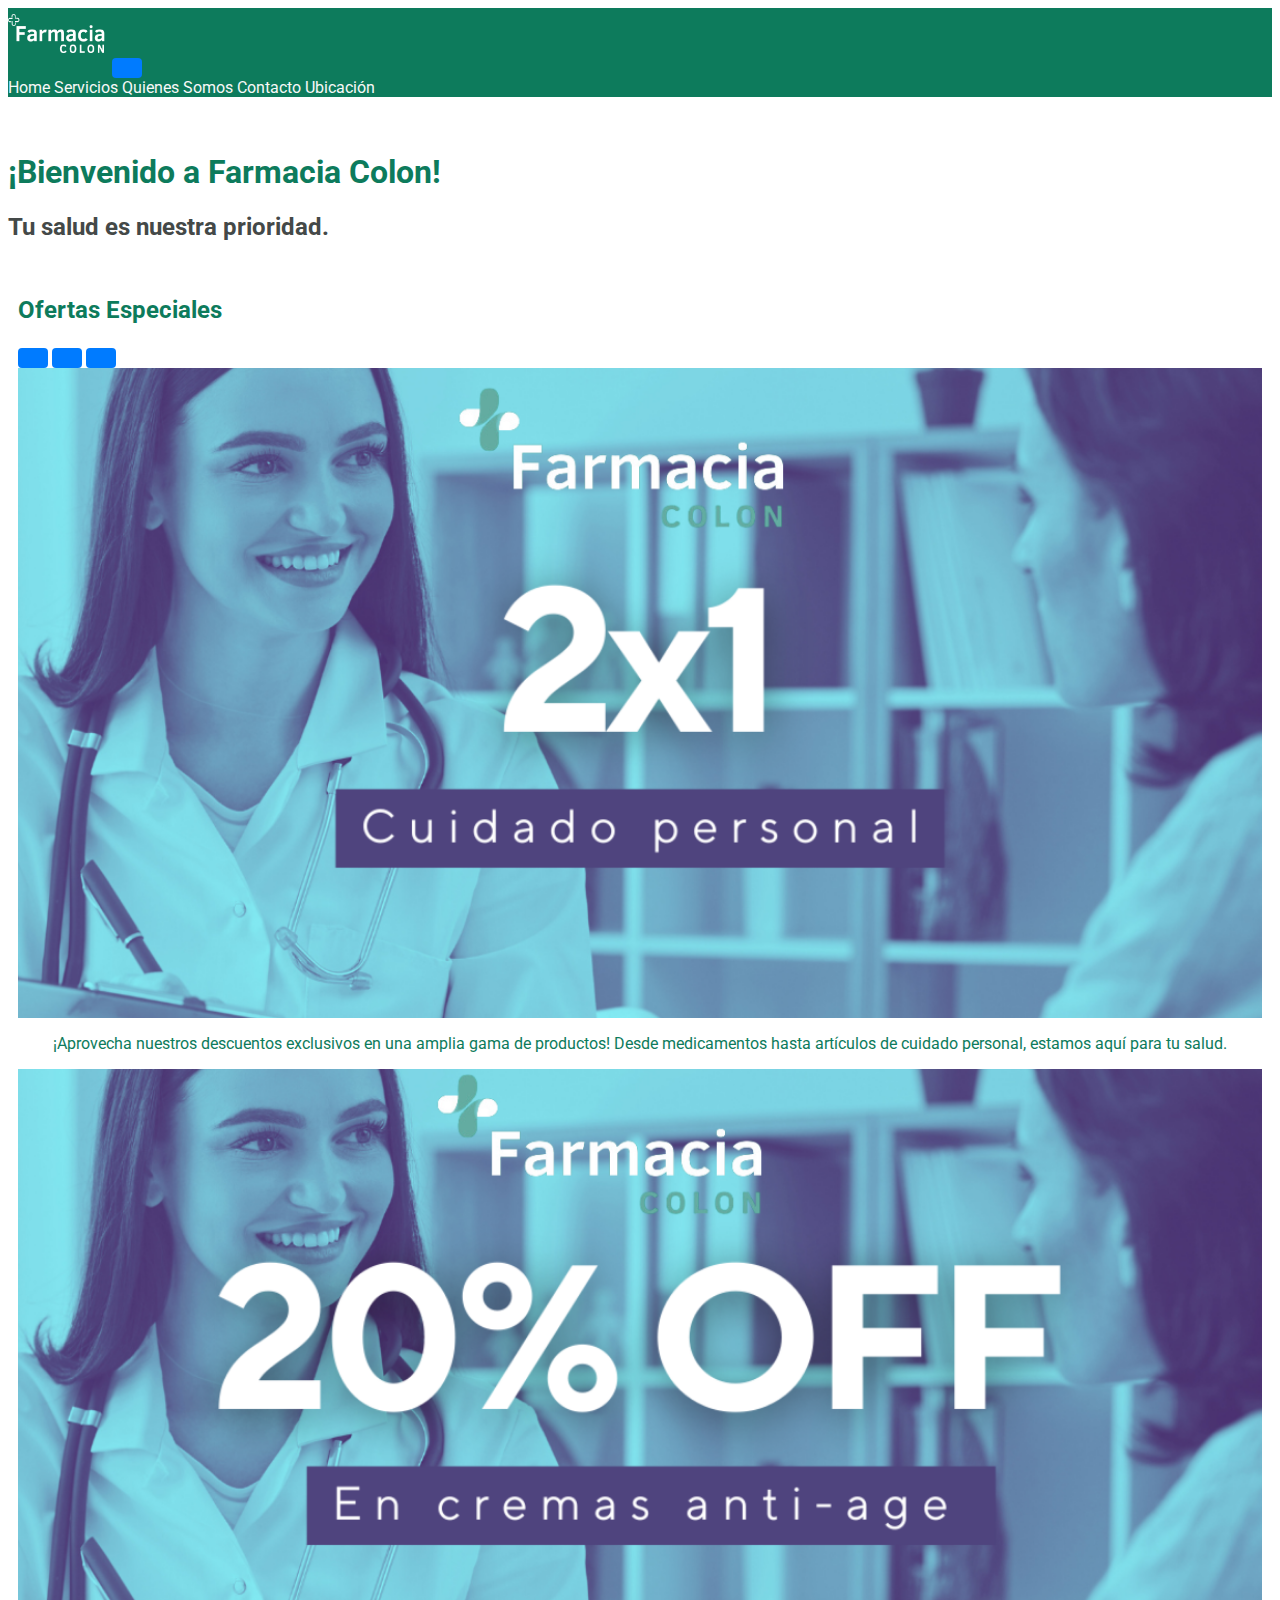
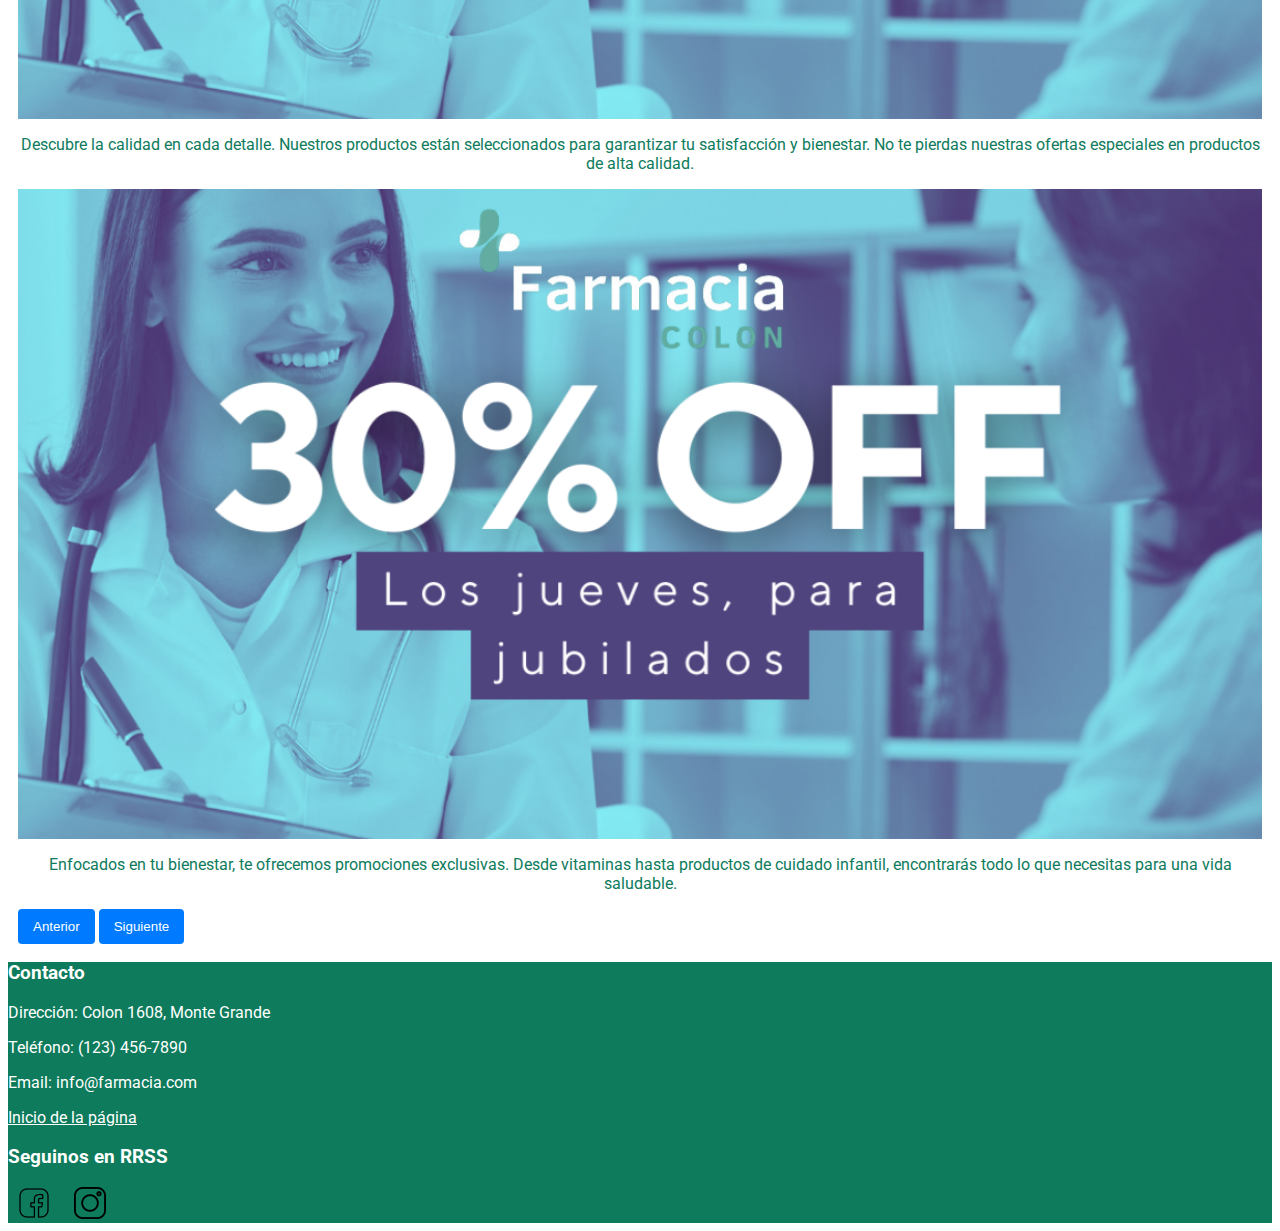
<file: web/index.html>
<!doctype html>
<html lang="es">
  <head>
    <meta charset="utf-8">
  
    <meta name="viewport" content="width=device-width, initial-scale=1"> 
    <link href="https://cdn.jsdelivr.net/npm/bootstrap@5.2.3/dist/css/bootstrap.min.css" rel="stylesheet" integrity="sha384-rbsA2VBKQhggwzxH7pPCaAqO46MgnOM80zW1RWuH61DGLwZJEdK2Kadq2F9CUG65" crossorigin="anonymous">
    <link rel="preconnect" href="https://fonts.googleapis.com">
    <link rel="preconnect" href="https://fonts.gstatic.com" crossorigin>
    <link href="https://fonts.googleapis.com/css2?family=Roboto:wght@300&display=swap" rel="stylesheet">
    <link rel="stylesheet" href="estilos/style.css">
    <title>Farmacia Colon</title>
  </head>
  <body>



  <header>
    <nav class="navbar navbar-expand-sm">
      <div class="container-fluid">
        <a class="navbar-brand" href="#"><img src="imagenes/logo.png" alt="logo" width="350" height="200" id="logo"></a>
        <button class="navbar-toggler" type="button" data-bs-toggle="collapse" data-bs-target="#navbarNavAltMarkup"
          aria-controls="navbarNavAltMarkup" aria-expanded="false" aria-label="Toggle navigation">
          <span class="navbar-toggler-icon"></span>
        </button>
        <div class="collapse navbar-collapse" id="navbarNavAltMarkup">
          <div class="navbar-nav">
            <a class="nav-link active" aria-current="page" href="#">Home</a>
            <a class="nav-link" href="paginas/servicios.html">Servicios</a>
            <a class="nav-link" href="paginas/quienessomos.html">Quienes Somos</a>
            <a class="nav-link" href="paginas/contacto.html">Contacto</a>
            <a class="nav-link" href="paginas/ubicacion.html">Ubicación </a>
          </div>
        </div>
      </div>
    </nav>
  </header>

    
    <main class="container-fluid ">
      <div class="encabezado">
        <h1>¡Bienvenido a Farmacia Colon!</h1>
        <h2>Tu salud es nuestra prioridad.
        </h2>
      </div>
    </main>

    <section class="ofertas-especiales">
      <h2>Ofertas Especiales</h2>

    <div id="carouselExampleCaptions" class="carousel slide">
    
      <div class="carousel-indicators">
        <button type="button" data-bs-target="#carouselExampleCaptions" data-bs-slide-to="0" class="active" aria-current="true" aria-label="Slide 1"></button>
        <button type="button" data-bs-target="#carouselExampleCaptions" data-bs-slide-to="1" aria-label="Slide 2"></button>
        <button type="button" data-bs-target="#carouselExampleCaptions" data-bs-slide-to="2" aria-label="Slide 3"></button>
      </div>

      <div class="carousel-inner">
        <div class="carousel-item active" data-bs-interval="2000">
          <img src="imagenes/oferta1.png" alt="Oferta Especial - Imagen 1" width="350" height="200" title="Oferta Especial - Imagen 1 - 20% descuento cremas">
          <div class="carousel-caption">
              <p class="parrafo-carrousel">¡Aprovecha nuestros descuentos exclusivos en una amplia gama de productos! Desde medicamentos hasta artículos de cuidado personal, estamos aquí para tu salud.</p>
          </div>
      </div>
      <div class="carousel-item" data-bs-interval="2000">
          <img src="imagenes/oferta2.png" alt="Oferta Especial - Imagen 2" width="350" height="200" title="Oferta Especial - Imagen 2 - 2x1 cuidado personal">
          <div class="carousel-caption">
              <p class="parrafo-carrousel">Descubre la calidad en cada detalle. Nuestros productos están seleccionados para garantizar tu satisfacción y bienestar. No te pierdas nuestras ofertas especiales en productos de alta calidad.</p>
          </div>
      </div>
      <div class="carousel-item" data-bs-interval="2000">
          <img src="imagenes/oferta3.png" alt="Oferta Especial - Imagen 3" width="350" height="200" title="Oferta Especial - Imagen 3 - 30% descuento jueves jubilados">
          <div class="carousel-caption">
              <p class="parrafo-carrousel">Enfocados en tu bienestar, te ofrecemos promociones exclusivas. Desde vitaminas hasta productos de cuidado infantil, encontrarás todo lo que necesitas para una vida saludable.</p>
          </div>
        </div>
      </div>

      <button class="carousel-control-prev" type="button" data-bs-target="#carouselExampleCaptions" data-bs-slide="prev">
        <span class="carousel-control-prev-icon" aria-hidden="true"></span>
        <span class="visually-hidden">Anterior</span>
      </button>
      <button class="carousel-control-next" type="button" data-bs-target="#carouselExampleCaptions" data-bs-slide="next">
        <span class="carousel-control-next-icon" aria-hidden="true"></span>
        <span class="visually-hidden">Siguiente</span>
      </button>
    </div>
  </section>


    
  <footer>
    <div class="container custom">
        <div class="row">
            <div class="col-md-6">
                <h3>Contacto</h3>
                <p>Dirección: Colon 1608, Monte Grande</p>
                <p>Teléfono: (123) 456-7890</p>
                <p>Email: info@farmacia.com</p>
                <a href="index.html" target="_top">Inicio de la página</a>
            </div>
            <div class="col-md-6">
              <h3>Seguinos en RRSS</h3>
              <a href="https://es-la.facebook.com/Farmacolon" target="_blank" class="red-social"><img src="imagenes/facebook.png" alt="Facebook"  width="32" 
                height="32"></a>
              <a href="https://www.instagram.com/farmacia.colon.mg/" target="_blank" class="red-social"><img src="imagenes/instagram.png" alt="Instagram"  width="32" 
                height="32"></a>
            </div>
        </div>
    </div>
</footer>

    <script src="https://cdn.jsdelivr.net/npm/bootstrap@5.2.3/dist/js/bootstrap.bundle.min.js" integrity="sha384-kenU1KFdBIe4zVF0s0G1M5b4hcpxyD9F7jL+jjXkk+Q2h455rYXK/7HAuoJl+0I4" crossorigin="anonymous"></script>
  </body>
</html>
</file>
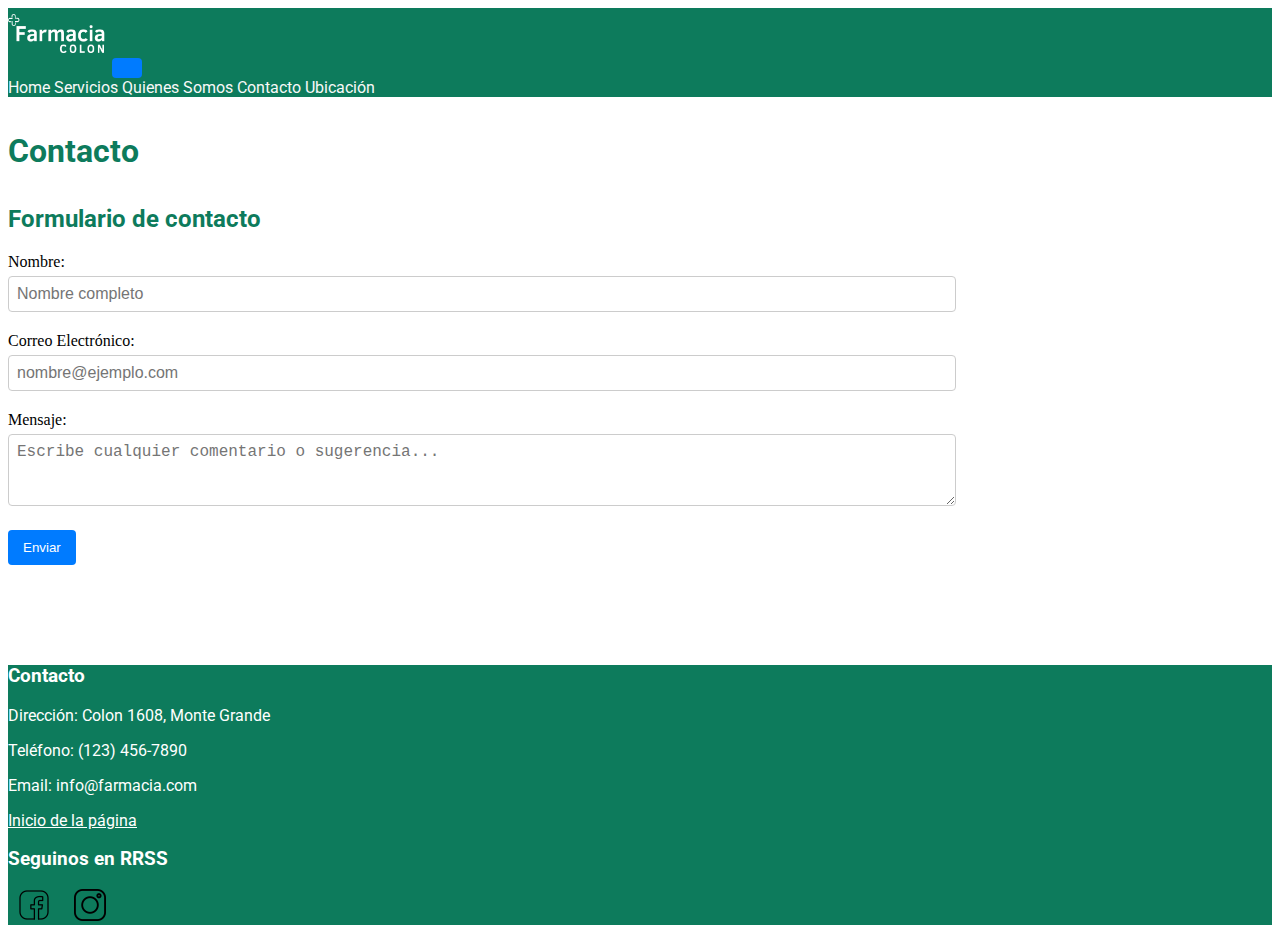
<file: web/paginas/contacto.html>
<!doctype html>
<html lang="es">
  <head>
    <meta charset="utf-8">
  
    <meta name="viewport" content="width=device-width, initial-scale=1"> 
    <link href="https://cdn.jsdelivr.net/npm/bootstrap@5.2.3/dist/css/bootstrap.min.css" rel="stylesheet" integrity="sha384-rbsA2VBKQhggwzxH7pPCaAqO46MgnOM80zW1RWuH61DGLwZJEdK2Kadq2F9CUG65" crossorigin="anonymous">
    <link rel="stylesheet" href="../estilos/style.css">
    <link rel="preconnect" href="https://fonts.googleapis.com">
    <link rel="preconnect" href="https://fonts.gstatic.com" crossorigin>
    <link href="https://fonts.googleapis.com/css2?family=Roboto:wght@300&display=swap" rel="stylesheet">
    <title>Farmacia Colon</title>
  </head>
  <body>

  <header>

    <nav class="navbar navbar-expand-sm">
      <div class="container-fluid">
        <a class="navbar-brand" href="../index.html"><img src="../imagenes/logo.png" alt="logo" width="350" height="200" id="logo"></a>
        <button class="navbar-toggler" type="button" data-bs-toggle="collapse" data-bs-target="#navbarNavAltMarkup" aria-controls="navbarNavAltMarkup" aria-expanded="false" aria-label="Toggle navigation">
          <span class="navbar-toggler-icon"></span>
        </button>
        <div class="collapse navbar-collapse" id="navbarNavAltMarkup">
          <div class="navbar-nav">
            <a class="nav-link" href="../index.html">Home</a>
            <a class="nav-link" href="servicios.html">Servicios</a>
            <a class="nav-link" href="quienessomos.html">Quienes Somos</a>
            <a class="nav-link active" aria-current="page" href="contacto.html">Contacto</a>
            <a class="nav-link" href="ubicacion.html">Ubicación</a>
          </div>
        </div>
      </div>
    </nav>

    </header>

    <main class="container-fluid ">
      <div >
        <h1 class="encabezado">Contacto</h1>
      </div>
        
    </main>

    <div class="container-fluid">

      <h2>Formulario de contacto</h2>
      <form action="/mi-pagina-procesar" method="post">
        <div class="formulario">
          <label for="nombre">Nombre:</label>
          <input type="text" id="nombre" name="nombre" placeholder="Nombre completo">
        </div>
  
        <div class="formulario">
          <label for="mail">Correo Electrónico:</label>
          <input type="email" id="mail" name="mail" placeholder="nombre@ejemplo.com">
        </div>
  
        <div class="formulario">
          <label for="msg">Mensaje:</label>
          <textarea id="msg" name="msg" placeholder="Escribe cualquier comentario o sugerencia..." rows="3"></textarea>
        </div>
  
        <button type="submit">Enviar</button>
      </form>
    </div>

    <footer class="footer-fijo">
      <div class="container custom">
          <div class="row">
              <div class="col-md-6">
                  <h3>Contacto</h3>
                  <p>Dirección: Colon 1608, Monte Grande</p>
                  <p>Teléfono: (123) 456-7890</p>
                  <p>Email: info@farmacia.com</p>
                  <a href="contacto.html" target="_top">Inicio de la página</a>
              </div>
              <div class="col-md-6">
                  <h3>Seguinos en RRSS</h3>
                  <a href="https://es-la.facebook.com/Farmacolon" target="_blank" class="red-social"><img src="../imagenes/facebook.png" alt="Facebook"  width="32" 
                    height="32"></a>
                    <a href="https://www.instagram.com/farmacia.colon.mg/" target="_blank" class="red-social"><img src="../imagenes/instagram.png" alt="Instagram"  width="32" 
                      height="32"></a>
              
              </div>
          </div>
      </div>
  </footer>
      
      <script src="https://cdn.jsdelivr.net/npm/bootstrap@5.2.3/dist/js/bootstrap.bundle.min.js" integrity="sha384-kenU1KFdBIe4zVF0s0G1M5b4hcpxyD9F7jL+jjXkk+Q2h455rYXK/7HAuoJl+0I4" crossorigin="anonymous"></script>
    
    
  </body>
</html>
</file>
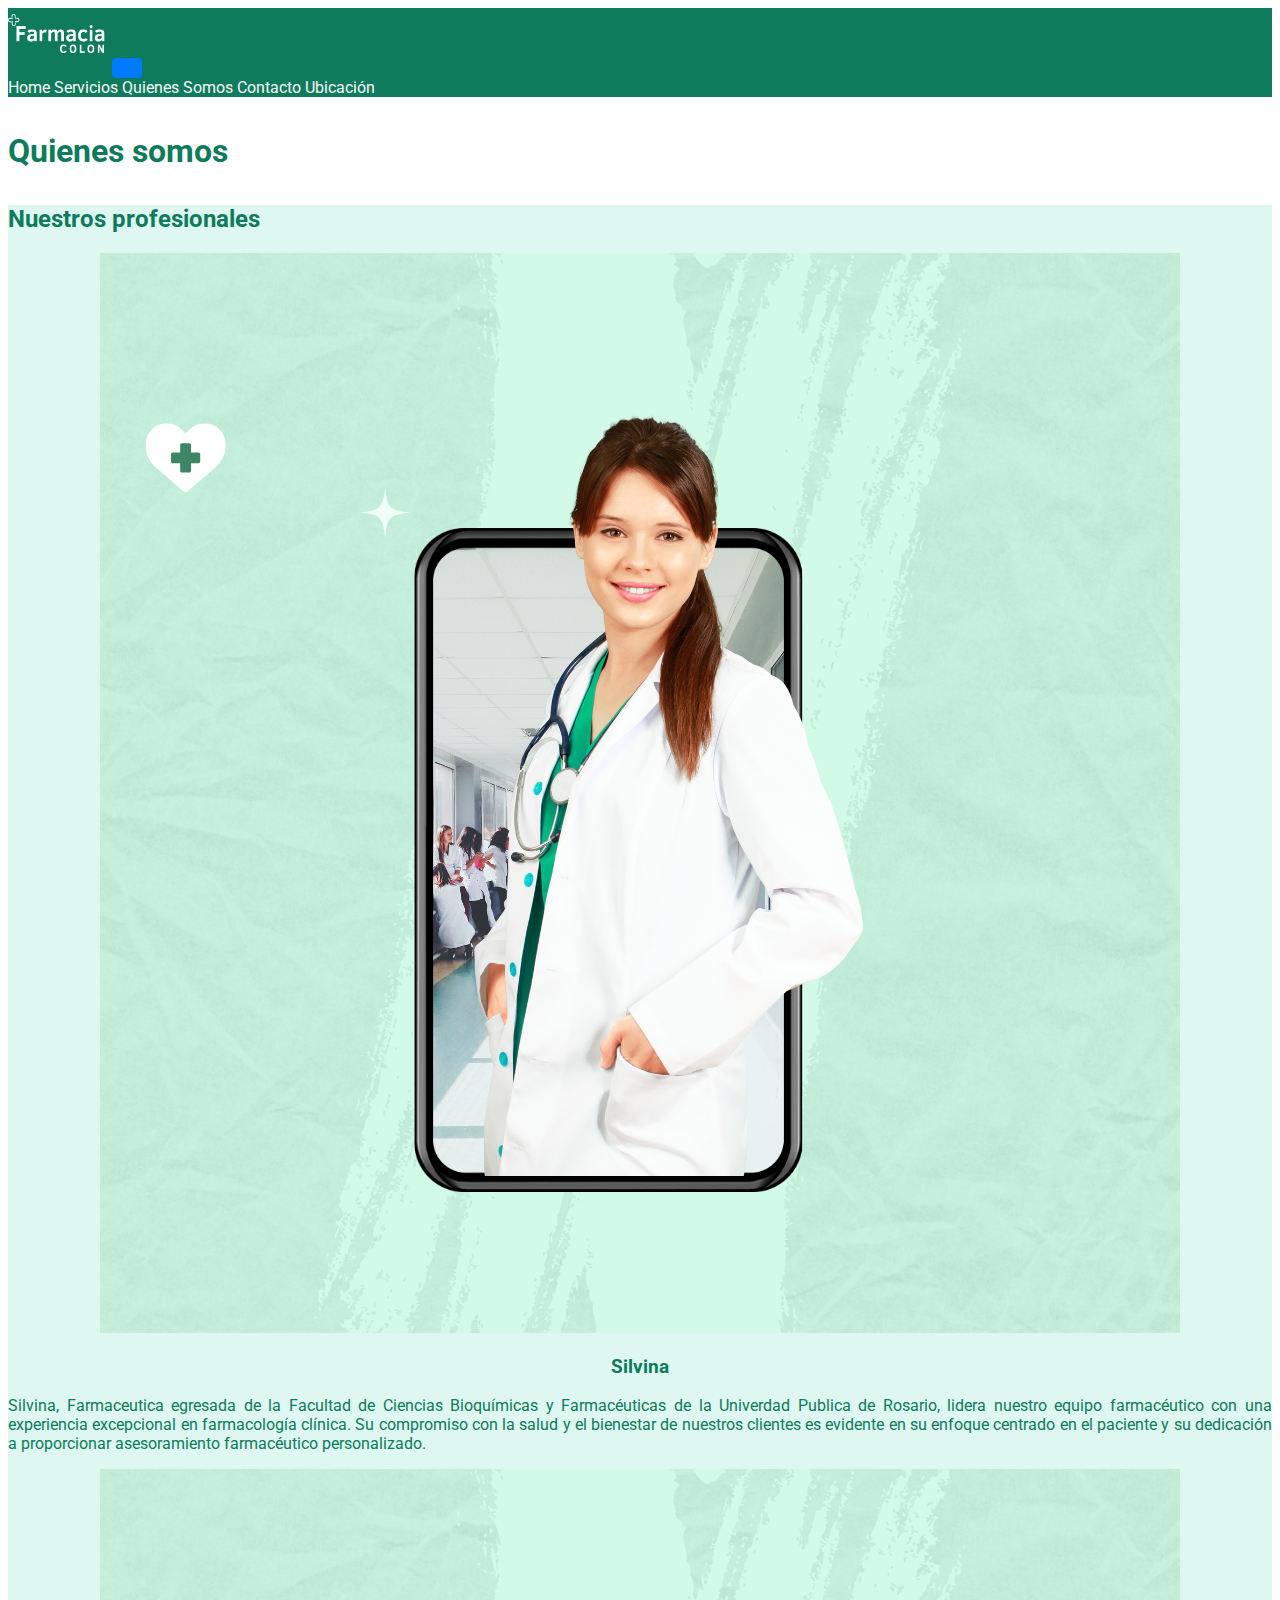
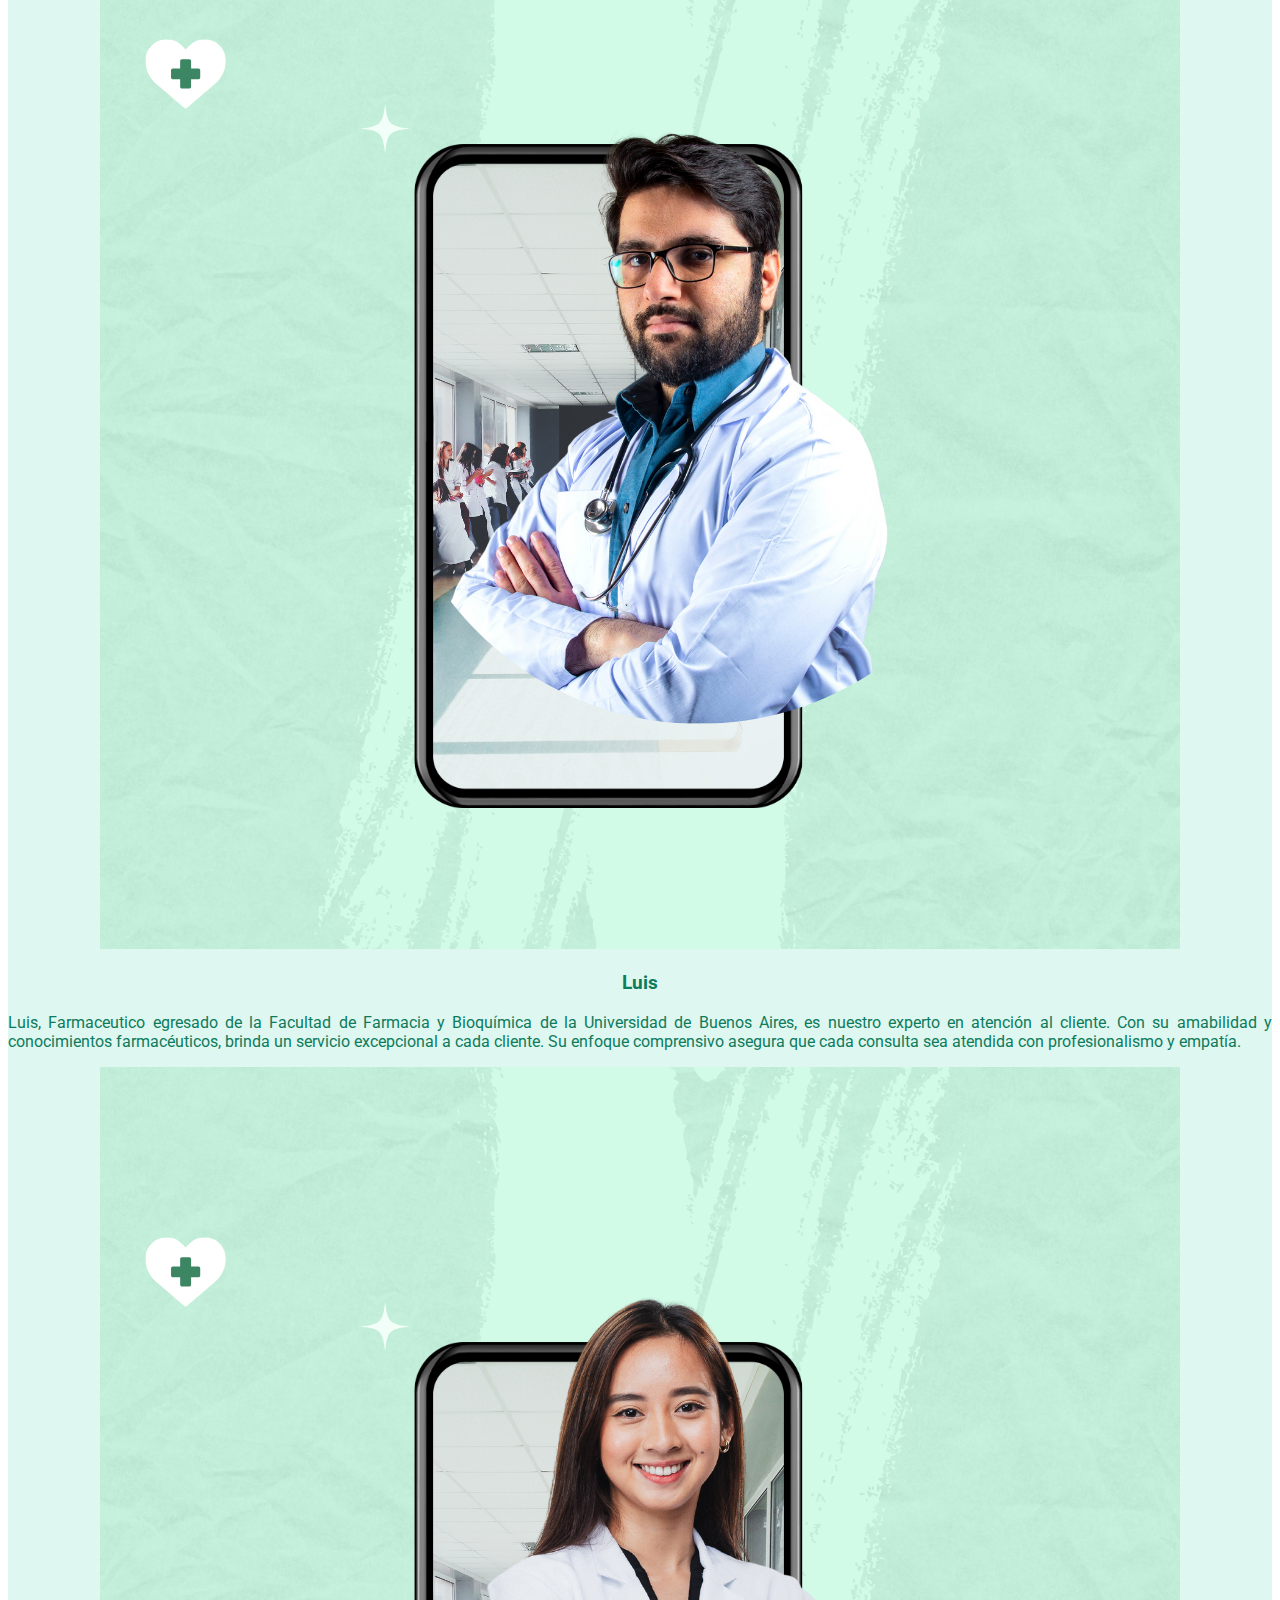
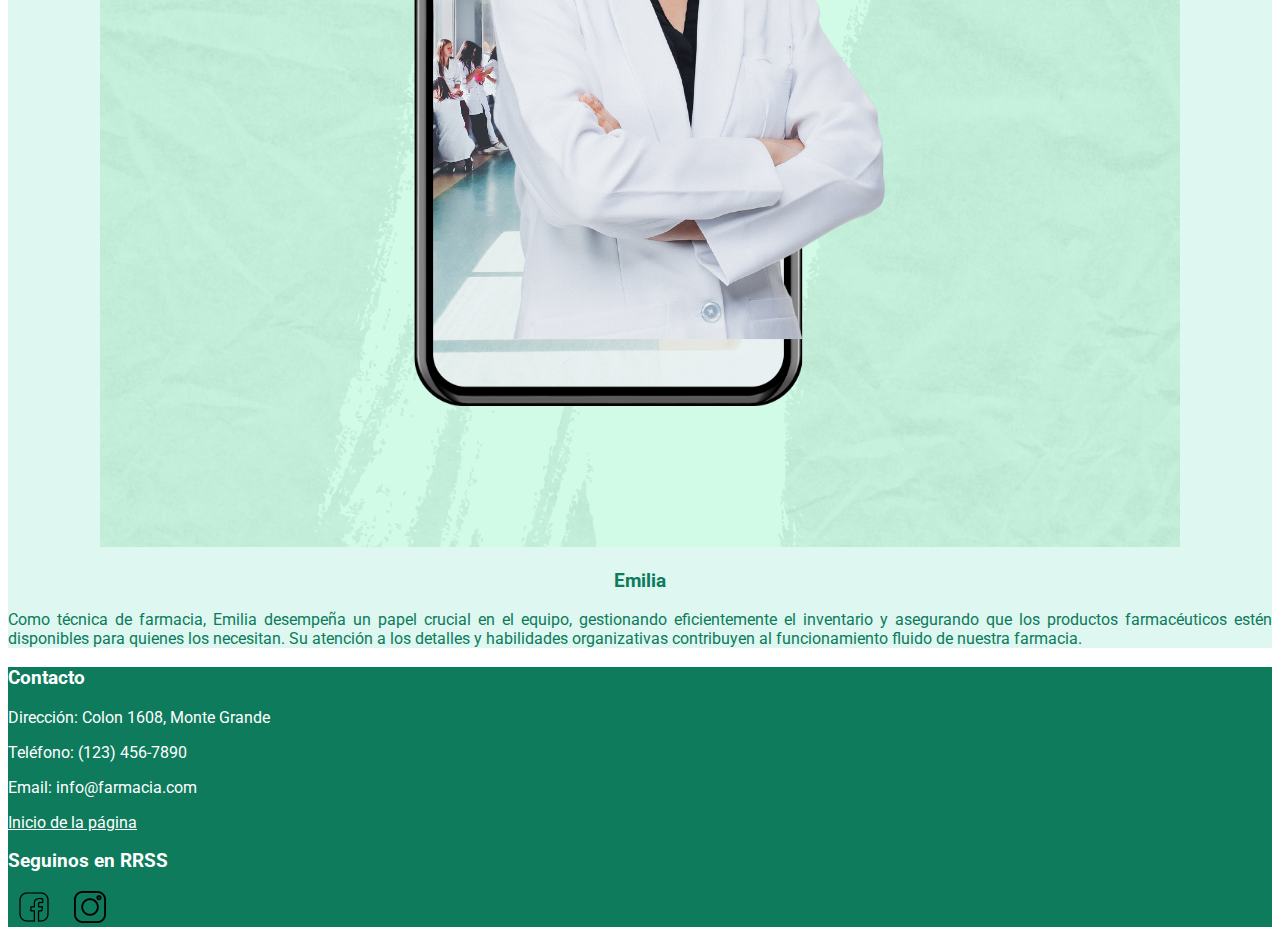
<file: web/paginas/quienessomos.html>
<!doctype html>
<html lang="es">
  <head>
    <meta charset="utf-8">
  
    <meta name="viewport" content="width=device-width, initial-scale=1"> 
    <link href="https://cdn.jsdelivr.net/npm/bootstrap@5.2.3/dist/css/bootstrap.min.css" rel="stylesheet" integrity="sha384-rbsA2VBKQhggwzxH7pPCaAqO46MgnOM80zW1RWuH61DGLwZJEdK2Kadq2F9CUG65" crossorigin="anonymous">
    <link rel="stylesheet" href="../estilos/style.css">
    <link rel="preconnect" href="https://fonts.googleapis.com">
    <link rel="preconnect" href="https://fonts.gstatic.com" crossorigin>
    <link href="https://fonts.googleapis.com/css2?family=Roboto:wght@300&display=swap" rel="stylesheet">
    <title>Farmacia Colon</title>
  </head>
  <body>

  <header>

    <nav class="navbar navbar-expand-sm">
      <div class="container-fluid">
        <a class="navbar-brand" href="../index.html"><img src="../imagenes/logo.png" alt="logo" width="350" height="200" id="logo"></a>
        <button class="navbar-toggler" type="button" data-bs-toggle="collapse" data-bs-target="#navbarNavAltMarkup" aria-controls="navbarNavAltMarkup" aria-expanded="false" aria-label="Toggle navigation">
          <span class="navbar-toggler-icon"></span>
        </button>
        <div class="collapse navbar-collapse" id="navbarNavAltMarkup">
          <div class="navbar-nav">
            <a class="nav-link" href="../index.html">Home</a>
            <a class="nav-link" href="servicios.html">Servicios</a>
            <a class="nav-link active" aria-current="page" href="quienessomos.html">Quienes Somos</a>
            <a class="nav-link" href="contacto.html">Contacto</a>
            <a class="nav-link" href="ubicacion.html">Ubicación</a>
          </div>
        </div>
      </div>
    </nav>

    </header>
    
    
    <main class="container-fluid ">
      <div >
        <h1 class="encabezado" >Quienes somos</h1>
        
      </div>
        
    </main>

    <div class="container-fluid profesionales">
      <h2 >Nuestros profesionales</h2>
      <div class="row">
          <div class="col-sm-12 col-md-4 ">
              <img src="../imagenes/profesional1.png" alt="Profesional" class="img-fluid" width="1080"
              height="1080"
              title="profesional Silvina.">
              <h3>Silvina</h3>
              <p>Silvina, Farmaceutica egresada de la Facultad de Ciencias Bioquímicas y Farmacéuticas de la Univerdad Publica de Rosario, lidera nuestro equipo farmacéutico con una experiencia excepcional en farmacología clínica. Su compromiso con la salud y el bienestar de nuestros clientes es evidente en su enfoque centrado en el paciente y su dedicación a proporcionar asesoramiento farmacéutico personalizado.</p>
          </div>
          <div class="col-sm-12 col-md-4 ">
              <img src="../imagenes/profesional2.png" alt="Profesional" class="img-fluid" width="1080"
              height="1080"
              title="profesional Luis.">
              <h3>Luis</h3>
              <p>Luis, Farmaceutico egresado de la Facultad de Farmacia y Bioquímica de la Universidad de Buenos Aires,  es nuestro experto en atención al cliente. Con su amabilidad y conocimientos farmacéuticos, brinda un servicio excepcional a cada cliente. Su enfoque comprensivo asegura que cada consulta sea atendida con profesionalismo y empatía.</p>
          </div>
          <div class="col-sm-12 col-md-4 ">
              <img src="../imagenes/profesional3.png" alt="Profesional" class="img-fluid" width="1080"
              height="1080"
              title="profesional Emilia.">
              <h3>Emilia</h3>
              <p>Como técnica de farmacia, Emilia desempeña un papel crucial en el equipo, gestionando eficientemente el inventario y asegurando que los productos farmacéuticos estén disponibles para quienes los necesitan. Su atención a los detalles y habilidades organizativas contribuyen al funcionamiento fluido de nuestra farmacia.</p>
          </div>
      </div>
  </div>
  <footer class="footer-fijo">
    <div class="container custom">
        <div class="row">
            <div class="col-md-6">
                <h3>Contacto</h3>
                <p>Dirección: Colon 1608, Monte Grande</p>
                <p>Teléfono: (123) 456-7890</p>
                <p>Email: info@farmacia.com</p>
                <a href="quienessomos.html" target="_top">Inicio de la página</a>
            </div>
            <div class="col-md-6">
                <h3>Seguinos en RRSS</h3>
                <a href="https://es-la.facebook.com/Farmacolon" target="_blank" class="red-social"><img src="../imagenes/facebook.png" alt="Facebook"  width="32" 
                  height="32"></a>
                  <a href="https://www.instagram.com/farmacia.colon.mg/" target="_blank" class="red-social"><img src="../imagenes/instagram.png" alt="Instagram"  width="32" 
                    height="32"></a>
            </div>
        </div>
    </div>
</footer>

      <script src="https://cdn.jsdelivr.net/npm/bootstrap@5.2.3/dist/js/bootstrap.bundle.min.js" integrity="sha384-kenU1KFdBIe4zVF0s0G1M5b4hcpxyD9F7jL+jjXkk+Q2h455rYXK/7HAuoJl+0I4" crossorigin="anonymous"></script>
    


  </body>
</html>
</file>
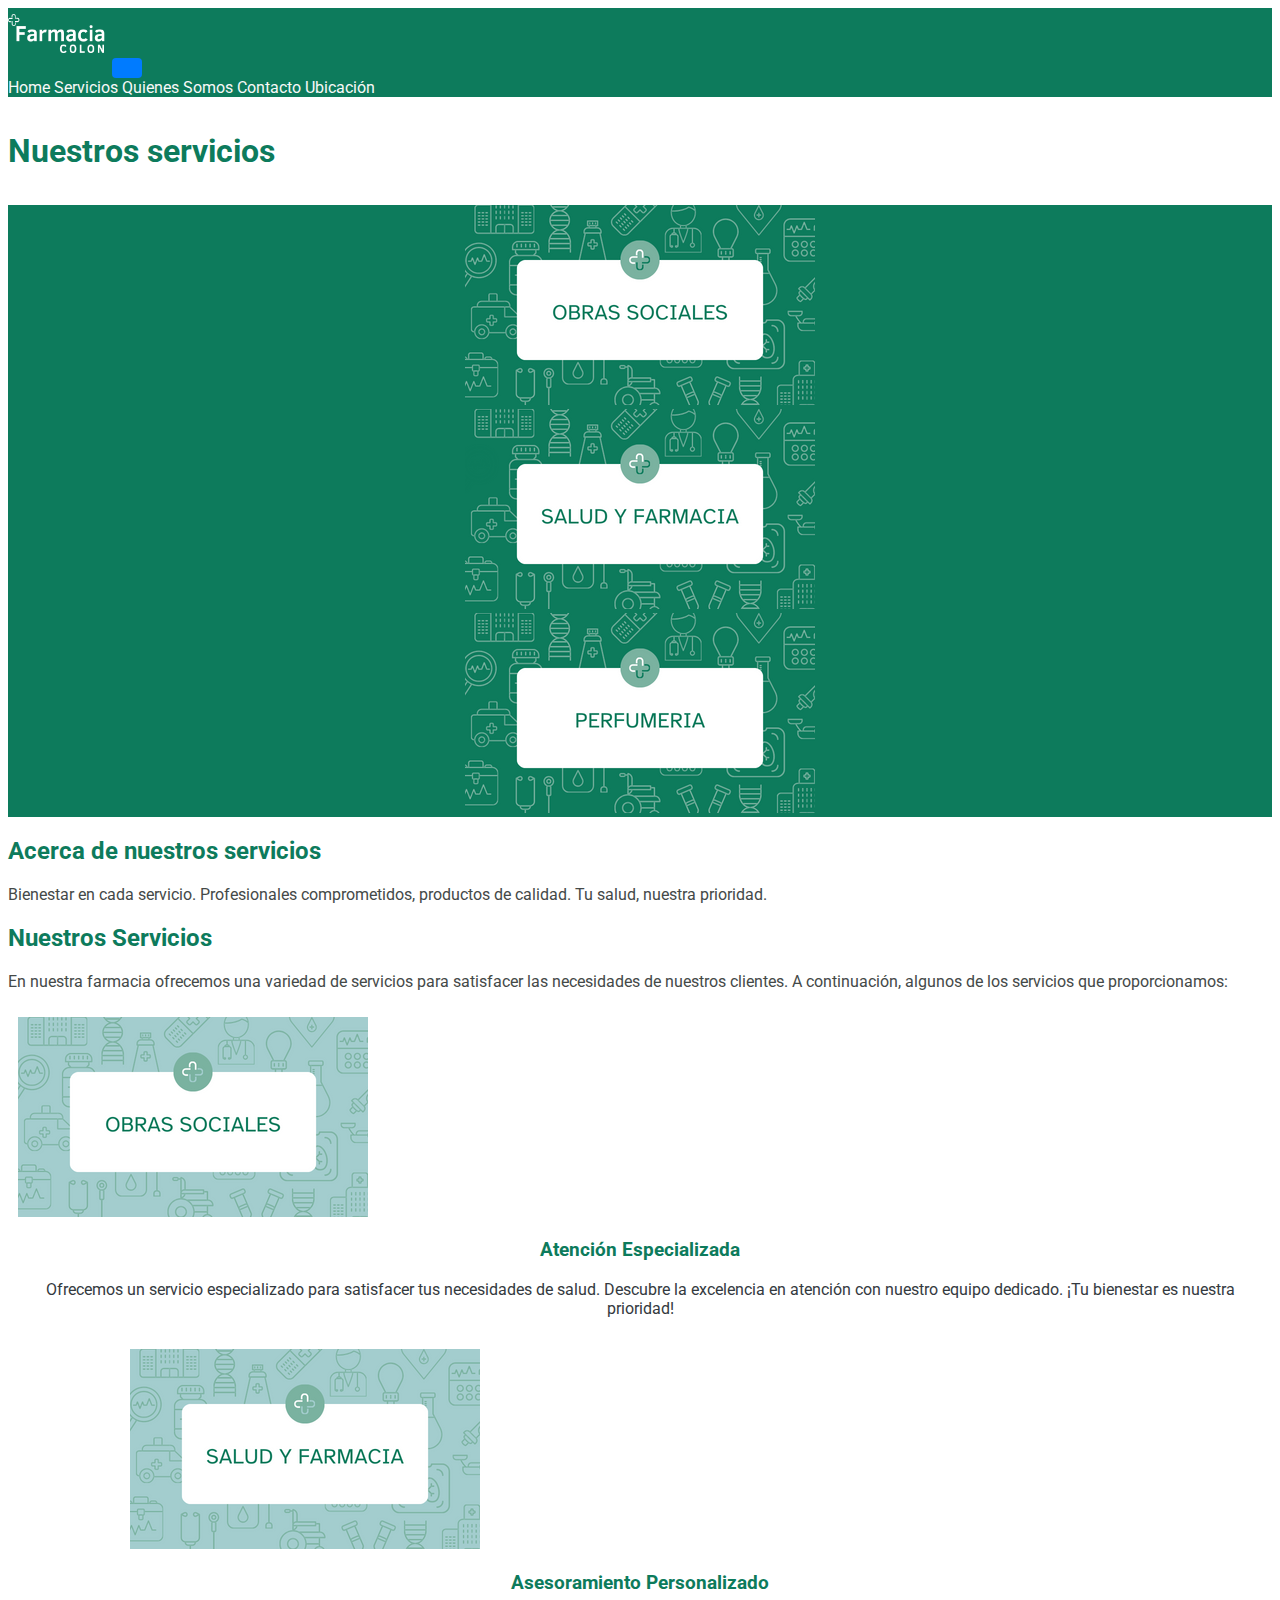
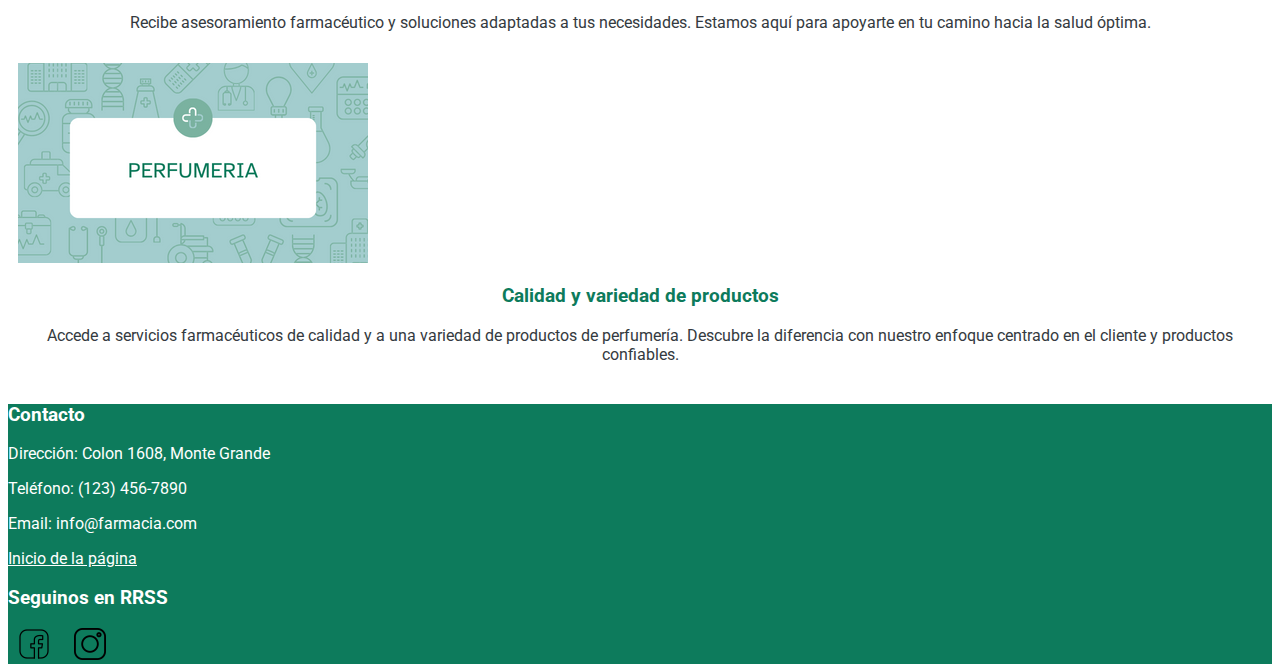
<file: web/paginas/servicios.html>
<!doctype html>
<html lang="es">
  <head>
    <meta charset="utf-8">
    <meta name="viewport" content="width=device-width, initial-scale=1"> 
    <link href="https://cdn.jsdelivr.net/npm/bootstrap@5.2.3/dist/css/bootstrap.min.css" rel="stylesheet" integrity="sha384-rbsA2VBKQhggwzxH7pPCaAqO46MgnOM80zW1RWuH61DGLwZJEdK2Kadq2F9CUG65" crossorigin="anonymous">
    <link rel="preconnect" href="https://fonts.googleapis.com">
    <link rel="preconnect" href="https://fonts.gstatic.com" crossorigin>
    <link href="https://fonts.googleapis.com/css2?family=Roboto:wght@300&display=swap" rel="stylesheet">
    <link rel="stylesheet" href="../estilos/style.css">
    <title>Farmacia Colon</title>
  </head>
  <body>
  <header>
    <nav class="navbar navbar-expand-sm">
      <div class="container-fluid">
        <a class="navbar-brand" href="../index.html"><img src="../imagenes/logo.png" alt="logo" width="350" height="200" id="logo"></a>
        <button class="navbar-toggler" type="button" data-bs-toggle="collapse" data-bs-target="#navbarNavAltMarkup" aria-controls="navbarNavAltMarkup" aria-expanded="false" aria-label="Toggle navigation">
          <span class="navbar-toggler-icon"></span>
        </button>
        <div class="collapse navbar-collapse" id="navbarNavAltMarkup">
          <div class="navbar-nav">
            <a class="nav-link" href="../index.html">Home</a>
            <a class="nav-link active" aria-current="page" href="servicios.html">Servicios</a>
            <a class="nav-link" href="quienessomos.html">Quienes Somos</a>
            <a class="nav-link" href="contacto.html">Contacto</a>
            <a class="nav-link" href="ubicacion.html">Ubicación</a>
          </div>
        </div>
      </div>
    </nav>
    </header>
    <main class="container-fluid">
        <div >
          <h1 class="encabezado">Nuestros servicios</h1>
        </div>   
      </main>
      <div class="container-fluid servicios" id="contenedor-servicios">
          <div class="row">
            <div class="col-sm-12 col-md-4 col-lg-4">
              <img src="../imagenes/ooss.png" class="img-fluid" alt="Obras sociales" width="350"
              height="200"
              title="Servicio obras sociales.">
            </div>    
            <div class="col-sm-12 col-md-4 col-lg-4">
              <img src="../imagenes/saludfarmacia.png" class="img-fluid" alt="Salud y farmacia" width="350"
              height="200"
              title="Servicio salud y farmacia.">
            </div>
            <div class="col-sm-12 col-md-4 col-lg-4">
              <img src="../imagenes/perfumeria.png" class="img-fluid" alt="Perfumeria" width="350"
              height="200"
              title="Servicio perfumeria.">
            </div>
            </div>
          </div>       
    <div class="container servicios">
        <h2 class="servicios">Acerca de nuestros servicios</h2>
      <p class="servicios parrafo-servicios">Bienestar en cada servicio. Profesionales comprometidos, productos de calidad. Tu salud, nuestra prioridad.</p>
    </div>
    <div class="container servicios">
        <h2 >Nuestros Servicios</h2>
        <p class="parrafo-servicios">En nuestra farmacia ofrecemos una variedad de servicios para satisfacer las necesidades de nuestros clientes. A continuación, algunos de los servicios que proporcionamos:</p>
        <div class="card-servicios">
          <div class="card col-sm-12 col-md-6 col-lg-3">
            <img src="../imagenes/obras-sociales.png" class="card-img-top img-fluid" alt="Servicio 1" width="350"
            height="200"
            title="servicio 1.">
            <div >
              <h3 class="card-titulo">Atención Especializada</h3>
              <p class="card-texto">Ofrecemos un servicio especializado para satisfacer tus necesidades de salud. Descubre la excelencia en atención con nuestro equipo dedicado. ¡Tu bienestar es nuestra prioridad!</p>
            </div>
          </div>
          <div class="card col-sm-12 col-md-6 col-lg-3">
            <img src="../imagenes/saludf.png" class="card-img-top img-fluid" alt="Perfumeria" width="350"
            height="200"
            title="servicio 2.">
            <div >
              <h3 class="card-titulo">Asesoramiento Personalizado</h3>
              <p class="card-texto">Recibe asesoramiento farmacéutico y soluciones adaptadas a tus necesidades. Estamos aquí para apoyarte en tu camino hacia la salud óptima.</p>
            </div>
          </div>  
          <div class="card col-sm-12 col-md-6 col-lg-3">
            <img src="../imagenes/perfu.png" class="card-img-top img-fluid" alt="Obras sociales" width="350"
            height="200"
            title="servicio 3.">
            <div >
              <h3 class="card-titulo">Calidad y variedad de productos</h3>
              <p class="card-texto">Accede a servicios farmacéuticos de calidad y a una variedad de productos de perfumería. Descubre la diferencia con nuestro enfoque centrado en el cliente y productos confiables.</p>
            </div>
          </div>
        </div>
      </div>
      <footer class="footer-fijo">
        <div class="container custom">
            <div class="row">
                <div class="col-md-6">
                    <h3>Contacto</h3>
                    <p>Dirección: Colon 1608, Monte Grande</p>
                    <p>Teléfono: (123) 456-7890</p>
                    <p>Email: info@farmacia.com</p>
                    <a href="servicios.html" target="_top">Inicio de la página</a>
                </div>
                <div class="col-md-6">
                <h3>Seguinos en RRSS</h3>
                  <a href="https://es-la.facebook.com/Farmacolon" target="_blank" class="red-social"><img src="../imagenes/facebook.png" alt="Facebook"  width="32" 
                    height="32"></a>
                  <a href="https://www.instagram.com/farmacia.colon.mg/" target="_blank" class="red-social"><img src="../imagenes/instagram.png" alt="Instagram"  width="32" 
                    height="32"></a>
                </div>
            </div>
        </div>
    </footer>
      <script src="https://cdn.jsdelivr.net/npm/bootstrap@5.2.3/dist/js/bootstrap.bundle.min.js" integrity="sha384-kenU1KFdBIe4zVF0s0G1M5b4hcpxyD9F7jL+jjXkk+Q2h455rYXK/7HAuoJl+0I4" crossorigin="anonymous"></script>
  </body>
</html>
</file>
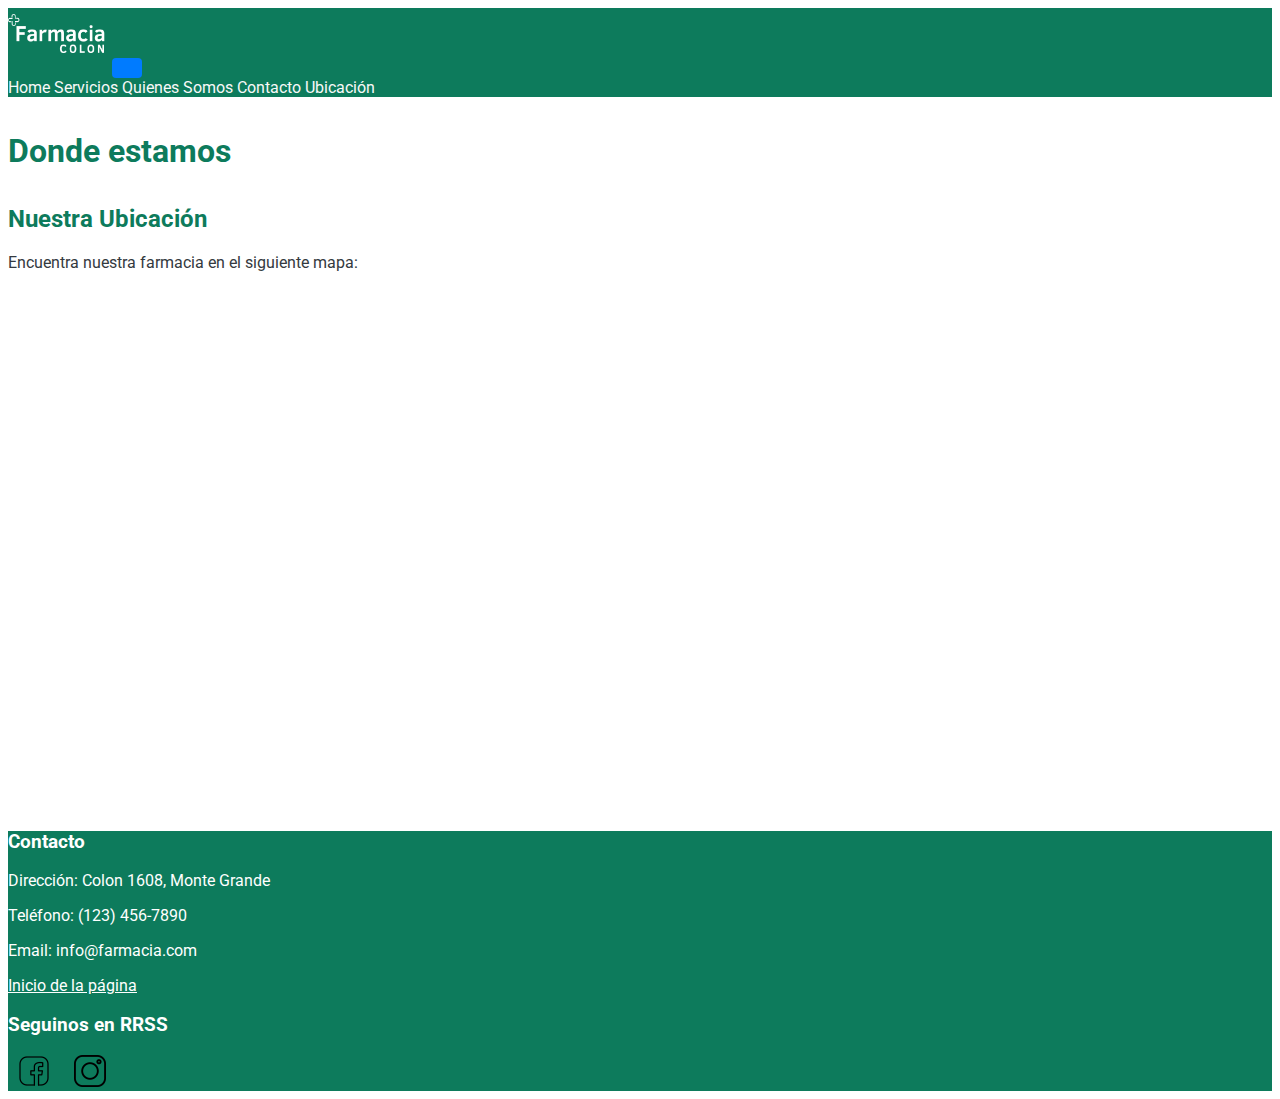
<file: web/paginas/ubicacion.html>
<!doctype html>
<html lang="es">
  <head>
    <meta charset="utf-8">
  
    <meta name="viewport" content="width=device-width, initial-scale=1"> 
    <link href="https://cdn.jsdelivr.net/npm/bootstrap@5.2.3/dist/css/bootstrap.min.css" rel="stylesheet" integrity="sha384-rbsA2VBKQhggwzxH7pPCaAqO46MgnOM80zW1RWuH61DGLwZJEdK2Kadq2F9CUG65" crossorigin="anonymous">
    <link rel="stylesheet" href="../estilos/style.css">
    <link rel="preconnect" href="https://fonts.googleapis.com">
    <link rel="preconnect" href="https://fonts.gstatic.com" crossorigin>
    <link href="https://fonts.googleapis.com/css2?family=Roboto:wght@300&display=swap" rel="stylesheet">
    <title>Farmacia Colon</title>
  </head>
  <body>

  <header>

    <nav class="navbar navbar-expand-sm">
      <div class="container-fluid">
        <a class="navbar-brand" href="../index.html"><img src="../imagenes/logo.png" alt="logo" width="350" height="200" id="logo"></a>
        <button class="navbar-toggler" type="button" data-bs-toggle="collapse" data-bs-target="#navbarNavAltMarkup" aria-controls="navbarNavAltMarkup" aria-expanded="false" aria-label="Toggle navigation">
          <span class="navbar-toggler-icon"></span>
        </button>
        <div class="collapse navbar-collapse" id="navbarNavAltMarkup">
          <div class="navbar-nav">
            <a class="nav-link" href="../index.html">Home</a>
            <a class="nav-link" href="servicios.html">Servicios</a>
            <a class="nav-link" href="quienessomos.html">Quienes Somos</a>
            <a class="nav-link" href="contacto.html">Contacto</a>
            <a class="nav-link active" aria-current="page" href="ubicacion.html">Ubicación</a>
          </div>
        </div>
      </div>
    </nav>

    </header>

    <main class="container-fluid background ">
      <div >
        <h1 class="encabezado">Donde estamos</h1> 
      </div>
        
    </main>
    <div class="container-fluid">
      <h2 >Nuestra Ubicación</h2>
      <p id="p-ubicacion">Encuentra nuestra farmacia en el siguiente mapa:</p>
    
      <div >
        <iframe class="embed-responsive-item" id="margen-mapa" src="https://www.google.com/maps/embed?pb=!1m18!1m12!1m3!1d1508.7682533621069!2d-58.46472559859017!3d-34.834217108596135!2m3!1f0!2f0!3f0!3m2!1i1024!2i768!4f13.1!3m3!1m2!1s0x95bcd15613205083%3A0x1a6850eceda08561!2sFarmacia%20Col%C3%B3n!5e0!3m2!1ses!2sar!4v1702725610640!5m2!1ses!2sar" width="400" height="450" style="border:0;" allowfullscreen="" loading="lazy" referrerpolicy="no-referrer-when-downgrade"></iframe>

        </div>
  </div>
      
  <footer class="footer-fijo">
    <div class="container custom">
        <div class="row">
            <div class="col-md-6">
                <h3>Contacto</h3>
                <p>Dirección: Colon 1608, Monte Grande</p>
                <p>Teléfono: (123) 456-7890</p>
                <p>Email: info@farmacia.com</p>
                <a href="ubicacion.html" target="_top">Inicio de la página</a>
            </div>
            <div class="col-md-6">
              <h3>Seguinos en RRSS</h3>
                  <a href="https://es-la.facebook.com/Farmacolon" target="_blank" class="red-social"><img src="../imagenes/facebook.png" alt="Facebook"  width="32" 
                    height="32"></a>
                  <a href="https://www.instagram.com/farmacia.colon.mg/" target="_blank" class="red-social"><img src="../imagenes/instagram.png" alt="Instagram"  width="32" 
                    height="32"></a>
            </div>
        </div>
    </div>
</footer>
      <script src="https://cdn.jsdelivr.net/npm/bootstrap@5.2.3/dist/js/bootstrap.bundle.min.js" integrity="sha384-kenU1KFdBIe4zVF0s0G1M5b4hcpxyD9F7jL+jjXkk+Q2h455rYXK/7HAuoJl+0I4" crossorigin="anonymous"></script>
    


    
  </body>
</html>
</file>
<file: web/estilos/style.css>
.encabezado {
  padding-top: 5px; 
  padding-bottom: 5px;
}
.encabezado h1, .card-titulo,.parrafo-carrousel {
  color:  #0d7b5c;}
.encabezado h2, .encabezado p, .parrafo-servicios {
  color: #444948; 
}
main{
    margin-top: 30px;
    margin-bottom: 30px;
}
.navbar {
  background-color: #0d7b5c; 
  color: white; 
}
header {background-color: #f8f9fa;}
a.nav-link, .navbar-brand{
    font-family: 'Roboto', sans-serif;
    color: #F8F8F8;
    text-align: center;
    text-decoration: none;
    font-size: 1em;
}
.carousel-inner img{
  width: 100%;
  height: 100%;
}
#contenedor-servicios{
  background-color: #0d7b5c; 
  text-align: center; 
  color: #fff; 
  margin-top: 10px;
  margin-bottom: 10px;
}
.card-texto{
  color: #343a40;
  text-align: center;
}
.profesionales{

  text-align: center;
  background-color: rgb(222, 247, 240);
  }
.profesionales p{
  text-align: justify;
}
.servicios img{
  max-width: 250;
}
h2 em{
  padding: 5px;
  background-color: #0d7b5c; 
  color: #F8F8F8;
}
.card-servicios{
    display: flex;
    flex-wrap: wrap;
    margin-top: 4px; 
    justify-content: center!important;
}
#logo{

  width: 100px;
  height: 60px;
}
.card-servicios .card {
  margin-bottom: 5px; 
}

h1, h2, h3, p, a {
    color: #0d7b5c; 
    text-align: left;
    font-family: 'Roboto', sans-serif;
}
#margen-mapa{
margin: 20px 50px 50px 20px;
}
#p-ubicacion{
  color: #343a40;
  text-align: left;
}
.carousel-inner img {
  display: block;
  width: 100%;
  height: 100%;
}
.parrafo-carrousel{
text-align: center;
}
h3{
  text-align: center;
}
footer h3{
  text-align: left;
  color: #fff;
}

a,  footer p{
    color: white;
    font-family: 'Roboto', sans-serif;
    text-align: left;
}

.card {margin: 10px;}
footer {
  background-color: #0d7b5c; 
  color: white; 
  margin-top: 10px;
  text-align: left;
}
.container-custom {
  padding-top: 20px;
  padding-bottom: 20px; 
}
.mi-boton {
  display: inline-block;
  margin-top: 20px;
  padding: 10px 20px;
  font-size: 16px;
  font-weight: bold;
  text-align: center;
  text-decoration: none;
  cursor: pointer;
  background-color: #007bff; 
  color: #fff;
  border: 1px solid #007bff;
  border-radius: 5px; 
}
.mi-boton:hover {
  background-color: #0056b3; 
  border-color: #0056b3; 
  color: #fff;  
}

.ofertas-especiales{
  margin: 10px;
}
.formulario {
  margin-bottom: 20px;
  margin-top: 20px;
}
form{
  margin-bottom: 100px;
}
label {
  display: block;
  margin-bottom: 5px;
}
input,
textarea {
  width: 75%;
  padding: 8px;
  box-sizing: border-box;
  border: 1px solid #ccc;
  border-radius: 4px;
  font-size: 16px;
}
button {
  background-color: #007bff;
  color: #fff;
  padding: 10px 15px;
  border: none;
  border-radius: 4px;
  cursor: pointer;
}
button:hover {
  background-color: #0056b3;
}
.carousel-caption {
  position: static;
}
.red-social {
  margin: 0 10px;
  text-decoration: none;
}
button.carousel-control-prev:hover, button.carousel-control-next:hover{
  background: none;
}
</file>
